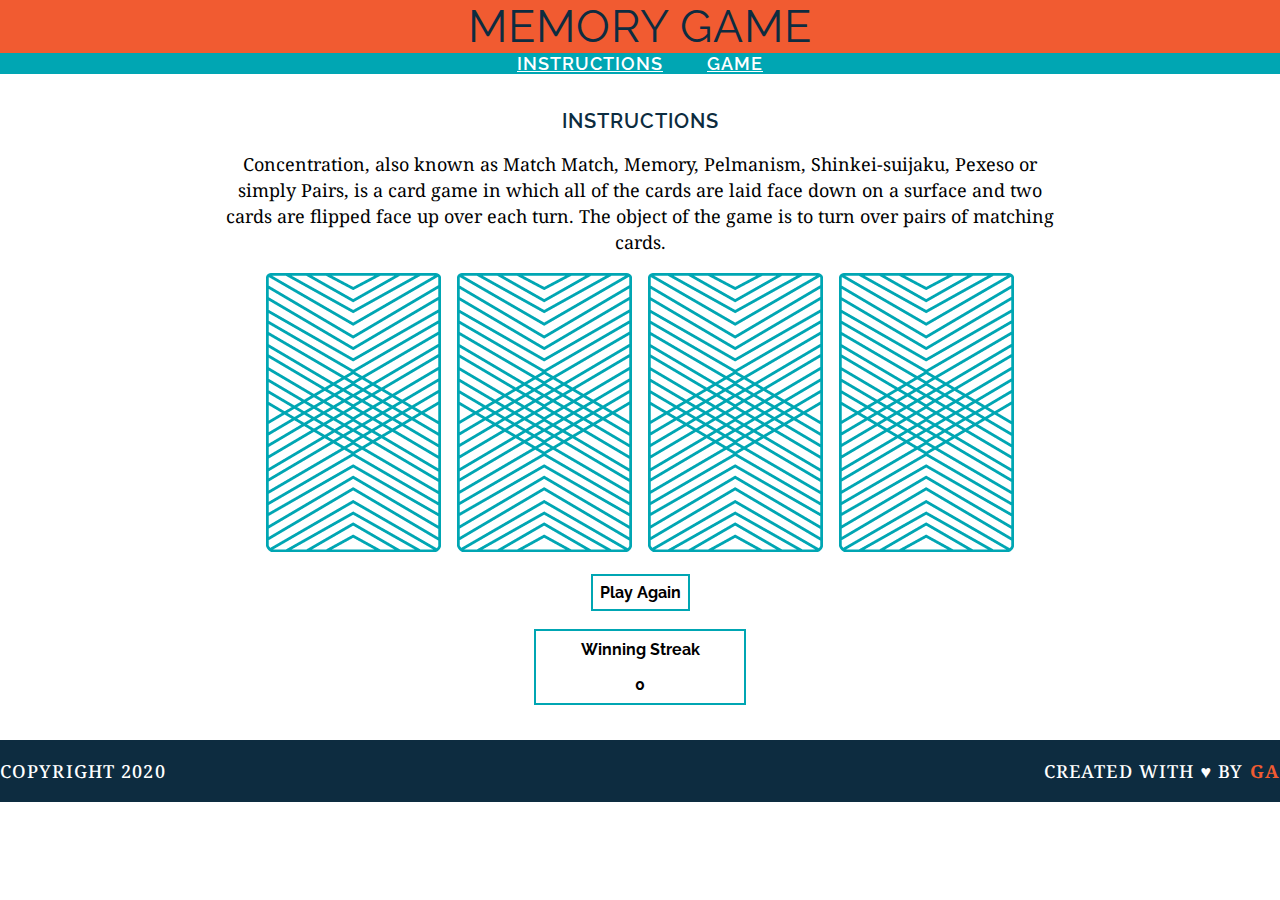
<file: memory_game/index.html>
<!DOCTYPE html>
<html>

<head>
    <title>Memory Card Game</title>
    <link href="css/style.css" rel="stylesheet" type="text/css">
    <link href="https://fonts.googleapis.com/css?family=Droid+Serif|Raleway:400,500,600,700" rel="stylesheet">
</head>

<body>
    <header>
        <h1>Memory Game</h1>
    </header>
    <nav>
        <a href="#">Instructions</a>
        <a href="#">Game</a>
    </nav>
    <main>
        <h2>Instructions</h2>
        <p>Concentration, also known as Match Match, Memory, Pelmanism, Shinkei-suijaku, Pexeso or simply Pairs, is a card game in which all of the cards are laid face down on a surface and two cards are flipped face up over each turn. The object of the game is to turn over pairs of matching cards.</p>
        <!-- <img src="images/back.png" alt="Queen of Diamonds">
        <img src="images/back.png" alt="Queen of Hearts">
        <img src="images/back.png" alt="King of Diamonds">
        <img src="images/back.png" alt="King of Hearts"> -->
        <div id="parent">
            <div id="game-board" class="board clearfix"></div>
        </div>
        <br />
        <button id="play-again">Play Again</button>
        <br />
        <br />
        <table id="score">
            <tr>
                <th>Winning Streak</th>
            </tr>
            <tr>
                <td id="winningStreak">0</td>
            </tr>
        </table>
    </main>
    <footer class="clearfix">
        <p class="copyright"> Copyright 2020 </p>
        <p class="message">Created with &hearts; by <span class="name">GA</span></p>
    </footer>
    <script src="js/main.js"></script>
</body>

</html>
</file>
<file: memory_game/css/style.css>
h1 {
    font-family: "Raleway", sans-serif;
    font-weight: 400;
    color: #0D2C40;
    letter-spacing: 1px;
    font-weight: 400;
    font-size: 45px;
    text-transform: uppercase;
    margin: 0;


}
a:hover {
border-bottom-color: white;
}
a {
    font-family: "Raleway", sans-serif;
    font-weight: 400;
    color: #F15B31;
    letter-spacing: 1px;
    font-weight: 600;
    font-size: 18px;
    text-transform: uppercase;
    margin-right: 20px;
    margin-left: 20px;
    color: #FFFFFF;
    border-bottom: 2px solid transparent;

}


h2 {
    font-family: "Raleway", sans-serif;
    font-weight: 600;
    color: #0D2C40;
    letter-spacing: 1px;
    font-weight: 600;
    font-size: 20px;
    text-transform: uppercase;

}

p {
    font-family: "Droid Serif", serif;
    line-height: 26px;
    font-size: 18px;
}

body {
    text-align: center;
    margin: 0;

}

header {
    background-color: #F15B31;
    color: #FFFFFF;
    padding: 30px, 20px, 30px, 20px;
    margin-right: auto;
    margin-left: auto;
}

nav {
    background-color: #00A6B3;
    color: #FFFFFF;
    margin-right: auto;
    margin-left: auto;


}

main {
    width: 850px;
    margin: 35px;
    margin-right: auto;
    margin-left: auto;

}

img {
    margin-right: 8px;
    margin-left: 8px;
}

footer{
	text-transform: uppercase;
	padding: 0px,20px,0px,20px;
	background-color: #0D2C40;
	color: white;
	font-size: 14px;
	letter-spacing: 0.08em;
	font-weight: 500;
	font-family: "Raleway", sans-serif;
}
.clearfix:after {
visibility: hidden;
display: block;
content: " ";
clear: both;
height: 0;
font-size: 0;
}
.copyright{
	float: left;
}
.message{
	float: right;
}
.name{
	color: #F15B31;
	font-weight: 700;
}

button {
    margin: 0 auto;
    padding: 7px;
    font: 500 16px "Raleway";
    background: white;
    border: solid 2.5px #00A6B3;  
    font-weight: 700;
}

button:hover {
    background: #00A6B3;
    color: white;
}

table {
    width: 25%;
    margin: 0 auto;
    font: 700 16px "Raleway";
    border: solid 2.5px #00A6B3;
}

th, td {
    padding: 7px;
}
</file>
